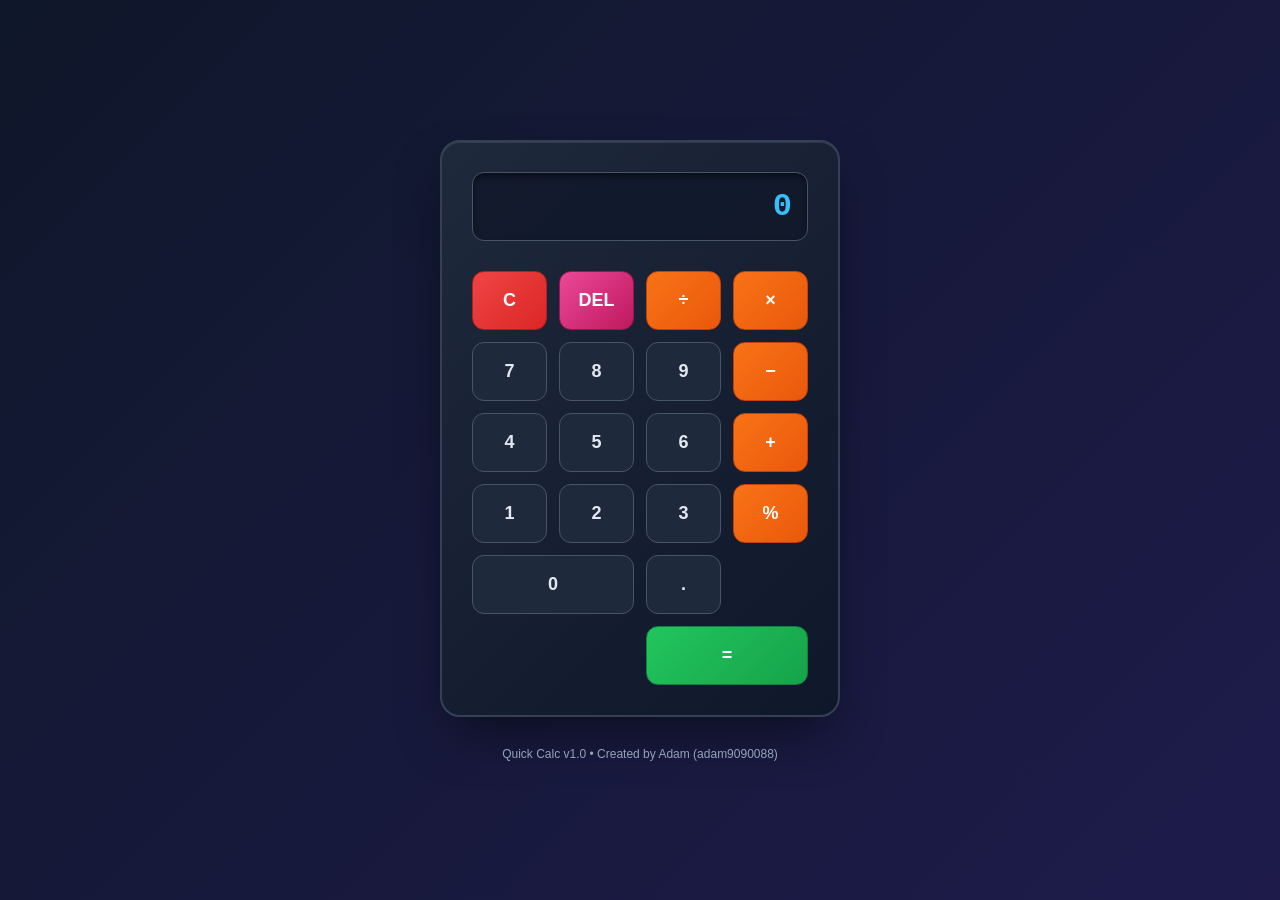
<file: calculator/index.html>
<!DOCTYPE html>
<html lang="en">
<head>
    <meta charset="UTF-8">
    <meta name="viewport" content="width=device-width, initial-scale=1.0">
    <title>Quick Calc - Calculator by Adam</title>
    <link rel="stylesheet" href="styles.css">
</head>
<body>
    <div class="calculator-container">
        <div class="calculator">
            <div class="display-box">
                <input type="text" id="display" class="display" placeholder="0" readonly>
            </div>
            <div class="buttons">
                <button class="btn btn-clear" onclick="clearDisplay()">C</button>
                <button class="btn btn-delete" onclick="deleteLastChar()">DEL</button>
                <button class="btn btn-operator" onclick="appendOperator('/')">÷</button>
                <button class="btn btn-operator" onclick="appendOperator('*')">×</button>

                <button class="btn btn-number" onclick="appendNumber('7')">7</button>
                <button class="btn btn-number" onclick="appendNumber('8')">8</button>
                <button class="btn btn-number" onclick="appendNumber('9')">9</button>
                <button class="btn btn-operator" onclick="appendOperator('-')">−</button>

                <button class="btn btn-number" onclick="appendNumber('4')">4</button>
                <button class="btn btn-number" onclick="appendNumber('5')">5</button>
                <button class="btn btn-number" onclick="appendNumber('6')">6</button>
                <button class="btn btn-operator" onclick="appendOperator('+')">+</button>

                <button class="btn btn-number" onclick="appendNumber('1')">1</button>
                <button class="btn btn-number" onclick="appendNumber('2')">2</button>
                <button class="btn btn-number" onclick="appendNumber('3')">3</button>
                <button class="btn btn-operator" onclick="appendOperator('%')">%</button>

                <button class="btn btn-number btn-zero" onclick="appendNumber('0')">0</button>
                <button class="btn btn-number" onclick="appendNumber('.')">.</button>
                <button class="btn btn-equals" onclick="calculateResult()">=</button>
            </div>
        </div>
        <div class="info">
            <p>Quick Calc v1.0 • Created by Adam (adam9090088)</p>
        </div>
    </div>
    <script src="script.js"></script>
</body>
</html>
</file>
<file: calculator/styles.css>
* {
    margin: 0;
    padding: 0;
    box-sizing: border-box;
}

body {
    background: linear-gradient(135deg, #0f172a 0%, #1e1b4b 100%);
    display: flex;
    justify-content: center;
    align-items: center;
    min-height: 100vh;
    font-family: 'Segoe UI', Tahoma, Geneva, Verdana, sans-serif;
    color: white;
}

.calculator-container {
    display: flex;
    flex-direction: column;
    align-items: center;
    gap: 20px;
}

.calculator {
    background: linear-gradient(135deg, #1e293b 0%, #0f172a 100%);
    border: 2px solid #334155;
    border-radius: 20px;
    padding: 30px;
    box-shadow: 0 25px 50px -12px rgba(0, 0, 0, 0.5), inset 0 1px 0 0 rgba(255, 255, 255, 0.1);
    width: 100%;
    max-width: 400px;
}

.display-box {
    margin-bottom: 30px;
    background: rgba(15, 23, 42, 0.8);
    border: 1px solid #475569;
    border-radius: 12px;
    padding: 15px;
    box-shadow: inset 0 4px 6px -1px rgba(0, 0, 0, 0.5);
}

.display {
    width: 100%;
    background: transparent;
    color: #38bdf8;
    font-size: 32px;
    font-weight: 600;
    border: none;
    outline: none;
    text-align: right;
    font-family: 'Courier New', monospace;
}

.display::placeholder {
    color: #64748b;
}

.buttons {
    display: grid;
    grid-template-columns: repeat(4, 1fr);
    gap: 12px;
}

.btn {
    padding: 18px;
    font-size: 18px;
    font-weight: 600;
    border: none;
    border-radius: 12px;
    cursor: pointer;
    transition: all 0.2s ease;
    color: white;
    background: #334155;
    border: 1px solid #475569;
}

.btn:hover {
    transform: translateY(-2px);
    box-shadow: 0 10px 20px -5px rgba(0, 0, 0, 0.3);
    background: #475569;
}

.btn:active {
    transform: translateY(0);
    box-shadow: 0 5px 10px -3px rgba(0, 0, 0, 0.2);
}

.btn-number {
    background: #1e293b;
    border-color: #475569;
    color: #e2e8f0;
}

.btn-number:hover {
    background: #334155;
}

.btn-operator {
    background: linear-gradient(135deg, #f97316 0%, #ea580c 100%);
    border-color: #c2410c;
    color: white;
}

.btn-operator:hover {
    background: linear-gradient(135deg, #ea580c 0%, #c2410c 100%);
    box-shadow: 0 10px 20px -5px rgba(249, 115, 22, 0.4);
}

.btn-equals {
    background: linear-gradient(135deg, #22c55e 0%, #16a34a 100%);
    border-color: #15803d;
    color: white;
    grid-column: 3 / 5;
}

.btn-equals:hover {
    background: linear-gradient(135deg, #16a34a 0%, #15803d 100%);
    box-shadow: 0 10px 20px -5px rgba(34, 197, 94, 0.4);
}

.btn-clear {
    background: linear-gradient(135deg, #ef4444 0%, #dc2626 100%);
    border-color: #b91c1c;
    color: white;
}

.btn-clear:hover {
    background: linear-gradient(135deg, #dc2626 0%, #b91c1c 100%);
    box-shadow: 0 10px 20px -5px rgba(239, 68, 68, 0.4);
}

.btn-delete {
    background: linear-gradient(135deg, #ec4899 0%, #be185d 100%);
    border-color: #9d174d;
    color: white;
}

.btn-delete:hover {
    background: linear-gradient(135deg, #be185d 0%, #9d174d 100%);
    box-shadow: 0 10px 20px -5px rgba(236, 72, 153, 0.4);
}

.btn-zero {
    grid-column: 1 / 3;
}

.info {
    text-align: center;
    color: #94a3b8;
    font-size: 12px;
    margin-top: 10px;
}

.info p {
    margin: 0;
}

@media (max-width: 480px) {
    .calculator {
        padding: 20px;
        border-radius: 15px;
    }

    .btn {
        padding: 14px;
        font-size: 16px;
    }

    .display {
        font-size: 24px;
    }
}
</file>
